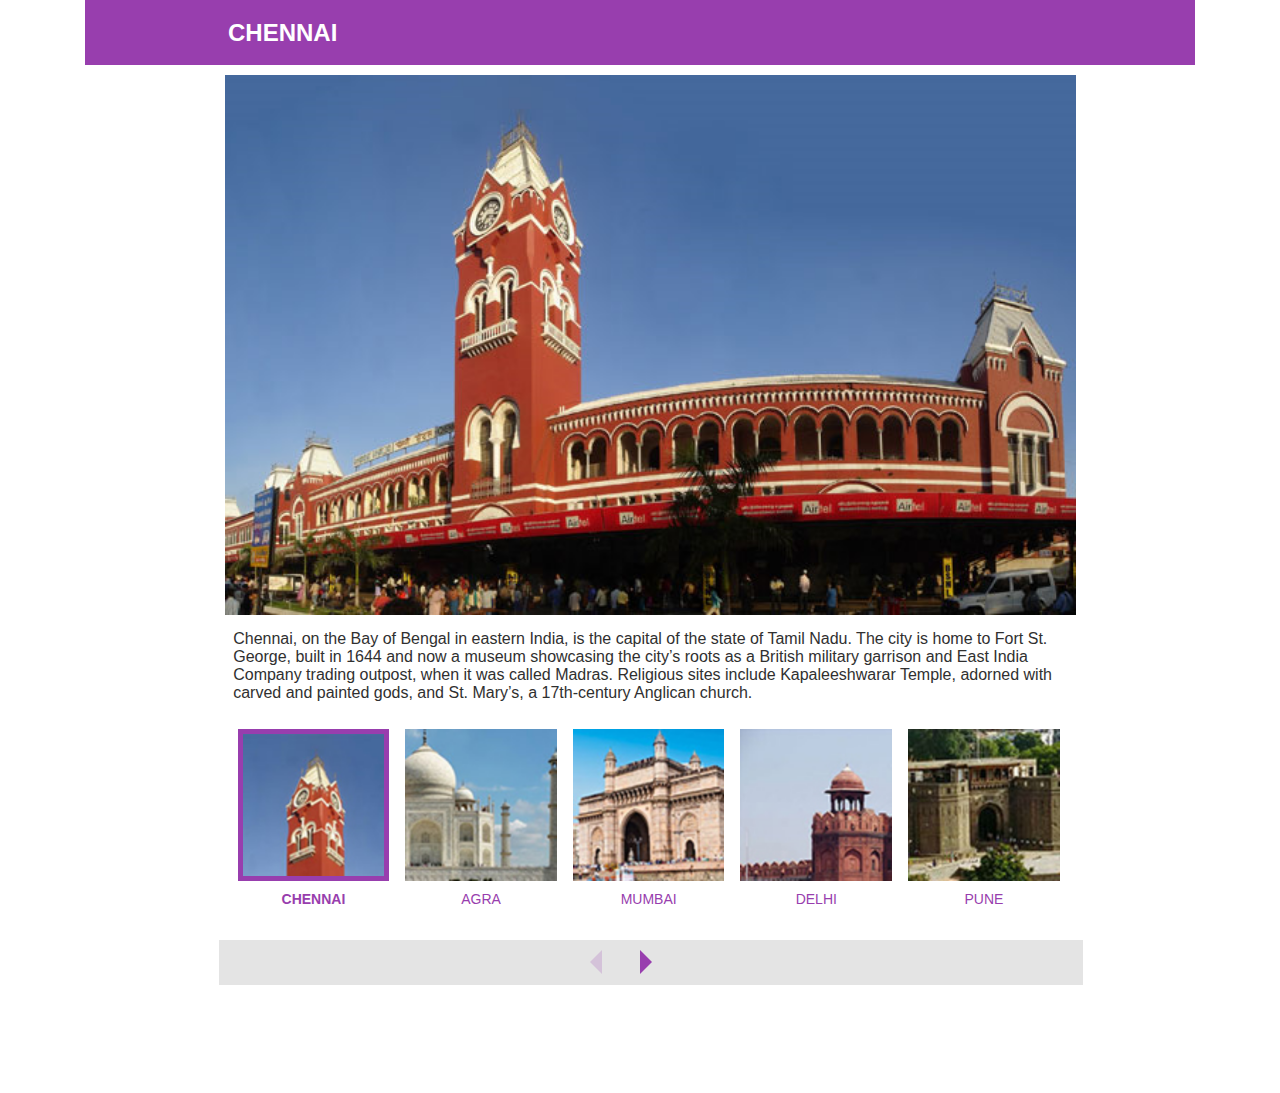
<file: index.html>
<!DOCTYPE html>
<html lang="en">

<head>
  <meta charset="UTF-8">
  <!-- Bootstrap core CSS -->
  <link href="https://cdnjs.cloudflare.com/ajax/libs/twitter-bootstrap/4.5.0/css/bootstrap.min.css" rel="stylesheet">
  <!-- JQuery -->
  <script type="text/javascript" src="https://cdnjs.cloudflare.com/ajax/libs/jquery/3.5.1/jquery.min.js"></script>
  <script type="text/javascript" src="app.js"></script>
  <link rel="stylesheet" href="styles\main.css">
  <title>Frontend-Development</title>
</head>

<body>
  <!-- header bar -->
  <div class="outer-container">
    <div class="container">
      <div class="header">
        <div class="header-text">
          <p id="selected-city-name"></p>
        </div>
      </div>
    </div>
    <!--/.header bar-->
    <!-- main content-->
    <div class="container">
      <!--mainimage section->-->
      <div class="col-md-10" id="citi-mainimage">
        <div class="citi-main-image">
          <img id="selected-city-image" class="d-block w-100" src="img\chennai@2x.png" >
        </div>
      </div>
      <!-- main content Section-->
      <div class="citi-info-text col-md-10">
        <p id="selected-city-info"></p>
      </div>
    </div>
    <!-- thumbnail Start -->
    <div class="container">
      <div class="col-md-12">
        <div class="city-thumbnail row">
          <div class="thumbnail-box">
            <div class="thumbnail-image">
              <img id="thumbnail-city-image-1" class="d-block w-100" >
            </div>
            <div class="citi-thumbnail-title thumbnail-title-1">
              <p id="thumbnail-title-1"></p>
            </div>
          </div>
          <div class="thumbnail-box">
            <div class="thumbnail-image">
              <img id="thumbnail-city-image-2" class="d-block w-100" >
            </div>
            <div class="citi-thumbnail-title thumbnail-title-2">
              <p id="thumbnail-title-2"></p>
            </div>
          </div>
          <div class="thumbnail-box">
            <div class="thumbnail-image">
              <img id="thumbnail-city-image-3" class="d-block w-100" >
            </div>
            <div class="citi-thumbnail-title thumbnail-title-1">
              <p id="thumbnail-title-3"></p>
            </div>
          </div>
          <div class="thumbnail-box">
            <div class="thumbnail-image">
              <img id="thumbnail-city-image-4" class="d-block w-100" >
            </div>
            <div class="citi-thumbnail-title thumbnail-title-1">
              <p id="thumbnail-title-4"></p>
            </div>
          </div>
          <div class="thumbnail-box">
            <div class="thumbnail-image">
              <img id="thumbnail-city-image-5" class="d-block w-100" >
            </div>
            <div class="citi-thumbnail-title thumbnail-title-1">
              <p id="thumbnail-title-5"></p>
            </div>
          </div>
        </div>
      </div>
    </div>
    <!-- thumbnail End -->
    <!-- navigation bar start -->
    <div class="container">
      <div class="col-md-12">
        <div class="row next-prev-navbar">
          <div class="prev-nav-button">
            <img id="nav-button-prev" alt="Previous Navigation" />
          </div>
          <div class="next-nav-button">
            <img id="nav-button-next"  alt="Next Navigation" />
          </div>
        </div>
      </div>
    </div>
    <!-- navigation bar end -->
  </div>
</body>

</html>
</file>
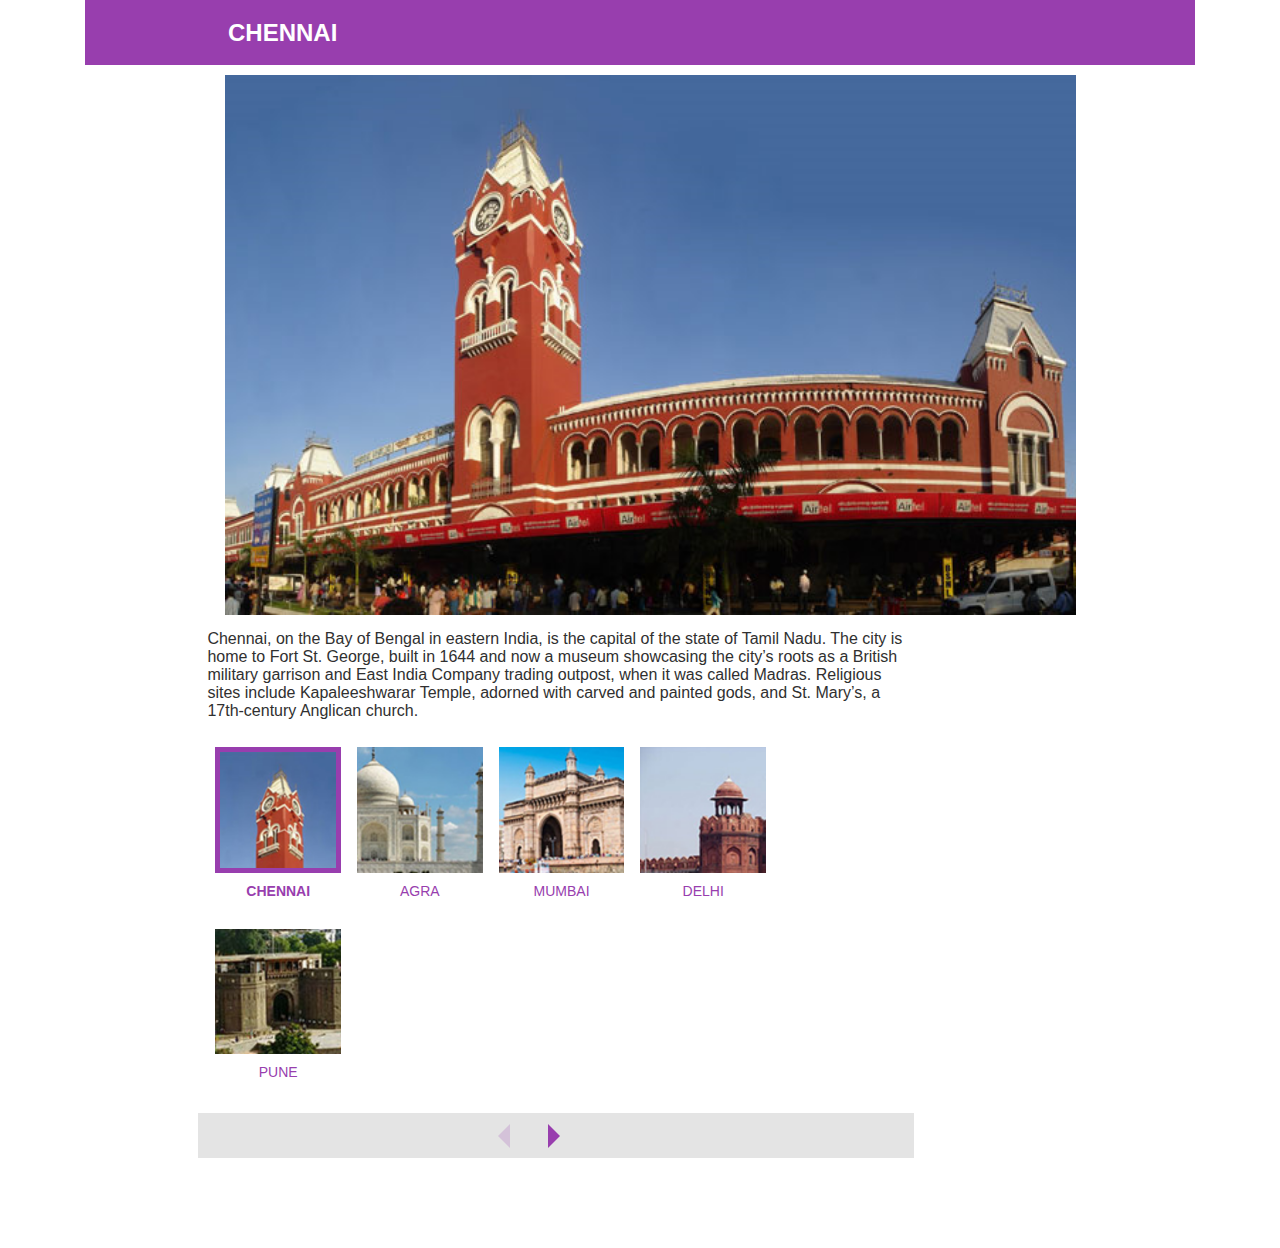
<file: src/index.html>
<!DOCTYPE html>
<html lang="en">

<head>
  <meta charset="UTF-8">
  <base href="https://xsneha.github.io/BasicFrontend/">
  <!-- Bootstrap core CSS -->
  <link href="https://cdnjs.cloudflare.com/ajax/libs/twitter-bootstrap/4.5.0/css/bootstrap.min.css" rel="stylesheet">
  <!-- JQuery -->
  <script type="text/javascript" src="https://cdnjs.cloudflare.com/ajax/libs/jquery/3.5.1/jquery.min.js"></script>
  <!-- Bootstrap tooltips -->
  <script type="text/javascript" src="https://cdnjs.cloudflare.com/ajax/libs/popper.js/2.4.0/umd/popper.min.js"></script>
  <!-- Bootstrap core JavaScript -->
  <script type="text/javascript" src="https://cdnjs.cloudflare.com/ajax/libs/twitter-bootstrap/4.5.0/js/bootstrap.min.js"></script>
  <script type="text/javascript" src="app.js"></script>
  <link rel="stylesheet" href="styles\main.css">
  <title>Ethosh-Frontend-Development</title>
</head>

<body>
  <!-- header bar -->
  <div class="outer-container">
    <div class="container">
      <div class="header">
        <div class="header-text">
          <p id="selected-city-name"></p>
        </div>
      </div>
    </div>
    <!--/.header bar-->
    <!-- main content-->
    <div class="container">
      <!--mainimage section->-->
      <div class="col-md-10" id="citi-mainimage">
        <div class="citi-main-image">
          <img id="selected-city-image" class="d-block w-100" src="img\chennai@2x.png" >
        </div>
        <!-- main content Section-->
        <div class="citi-info-text">
          <p id="selected-city-info"></p>
        </div>
      </div>
    </div>
    <!-- thumbnail Start -->
    <div class="container">
      <div class="col-md-10">
        <div class="city-thumbnail row">
          <div class="thumbnail-box">
            <div class="thumbnail-image">
              <img id="thumbnail-city-image-1" class="d-block w-100" >
            </div>
            <div class="citi-thumbnail-title thumbnail-title-1">
              <p id="thumbnail-title-1"></p>
            </div>
          </div>
          <div class="thumbnail-box">
            <div class="thumbnail-image">
              <img id="thumbnail-city-image-2" class="d-block w-100" >
            </div>
            <div class="citi-thumbnail-title thumbnail-title-2">
              <p id="thumbnail-title-2"></p>
            </div>
          </div>
          <div class="thumbnail-box">
            <div class="thumbnail-image">
              <img id="thumbnail-city-image-3" class="d-block w-100" >
            </div>
            <div class="citi-thumbnail-title thumbnail-title-1">
              <p id="thumbnail-title-3"></p>
            </div>
          </div>
          <div class="thumbnail-box">
            <div class="thumbnail-image">
              <img id="thumbnail-city-image-4" class="d-block w-100" >
            </div>
            <div class="citi-thumbnail-title thumbnail-title-1">
              <p id="thumbnail-title-4"></p>
            </div>
          </div>
          <div class="thumbnail-box">
            <div class="thumbnail-image">
              <img id="thumbnail-city-image-5" class="d-block w-100" >
            </div>
            <div class="citi-thumbnail-title thumbnail-title-1">
              <p id="thumbnail-title-5"></p>
            </div>
          </div>
        </div>
      </div>
    </div>
    <!-- thumbnail End -->
    <!-- navigation bar start -->
    <div class="container">
      <div class="col-md-10">
        <div class="row next-prev-navbar">
          <div class="prev-nav-button">
            <img id="nav-button-prev" alt="Previous Navigation" />
          </div>
          <div class="next-nav-button">
            <img id="nav-button-next"  alt="Next Navigation" />
          </div>
        </div>
      </div>
    </div>
    <!-- navigation bar end -->
  </div>
</body>

</html>
</file>
